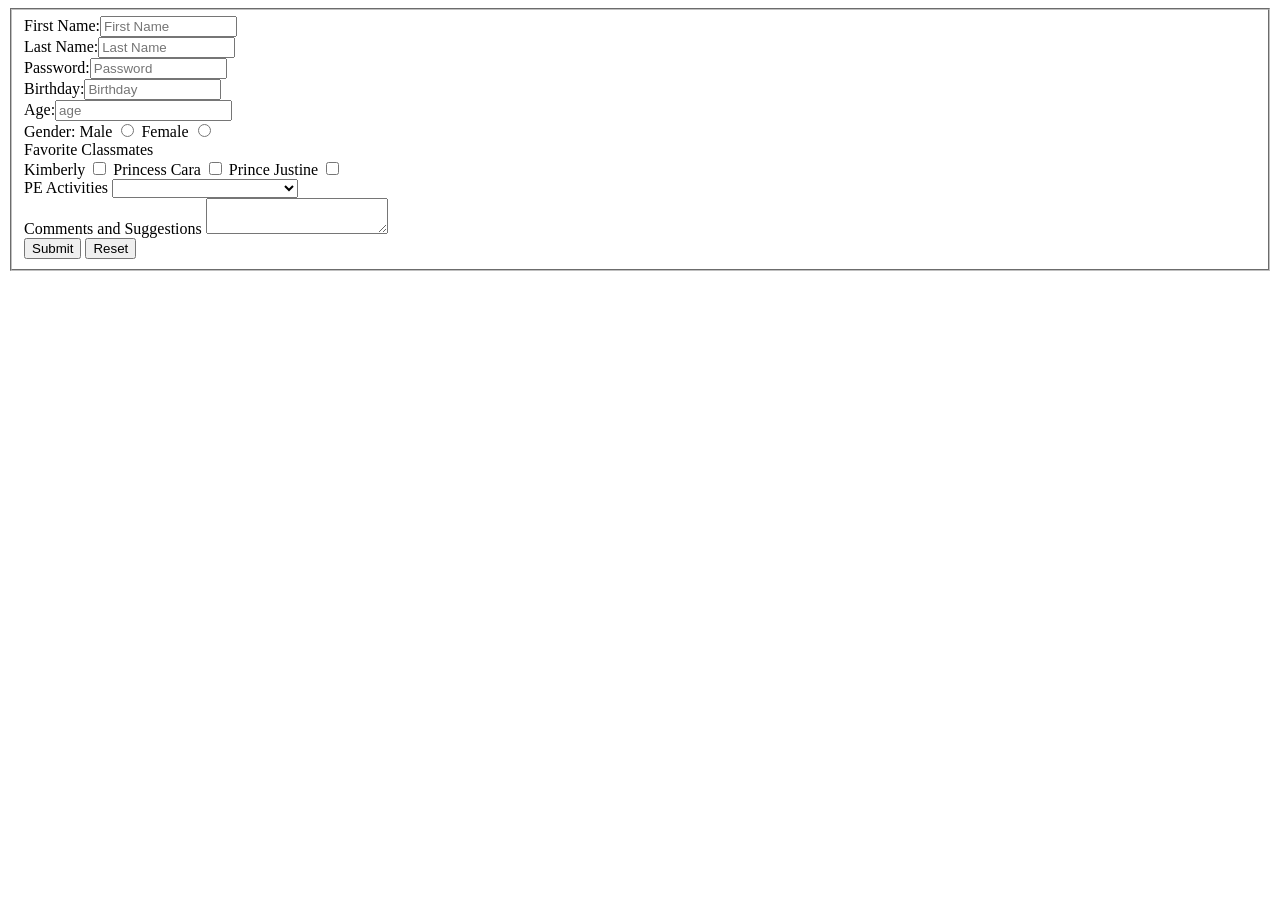
<file: portpolyo/apat.html>
<!DOCTYPE html>
<html lang="en"
<head>
    <meta charset="UTF-8"
    <meta name="viewport" content="width=device-width, initial scale=1.0">
    <title>Sample Registration Form</title>
</head>
<body>
    <fieldset>
       <Form>
        <label>First Name:</label><input type="text" size="15" placeholder="First Name">
        <br>
        <label>Last Name:</label><input type="text" size="15" placeholder="Last Name">
        <br>
        <label>Password:</label><input type="password" size="15" placeholder="Password">
        <br>
        <label>Birthday:</label><input type="data" size="15" placeholder="Birthday">
        <br>
        <label>Age:</label><input type="number" size="5" placeholder="age">
        <br>
        Gender:
        <label>Male</label>
        <input type="radio" name="gender" value="Male">  
        <label>Female</label>
        <input type="radio" name="gender" value="Female"  >
        <br>
        Favorite Classmates
        <br>
        <label>Kimberly</label>
        <input type="checkbox" name="Kim" value="Kim">
        <label>Princess Cara</label>
        <input type="checkbox" name="Cara" value="Cara">
        <label>Prince Justine</label>
        <input type="checkbox" name="Justine" value="Justine">
        <br>
        <label>PE Activities</label>
        <select name="PE">
                <option></option>
            <optgroup label="Isometric Exercises">
                <option>Stand Still</option>
                <option>Active Beast</option>
            </optgroup>
            <option>Gymnastics</option>
            <option>Swimming</option>
            <option>Team and Individiual Sports</option>
        </select>
    <br>
    <label>Comments and Suggestions</label>
    <textarea placeholder="Type your comments">

    </textarea>
    <br>
    <button type="submit">Submit</button>
    <button type="reset">Reset</button>









        </form>
    </fieldset>


</body>
</html>
</file>
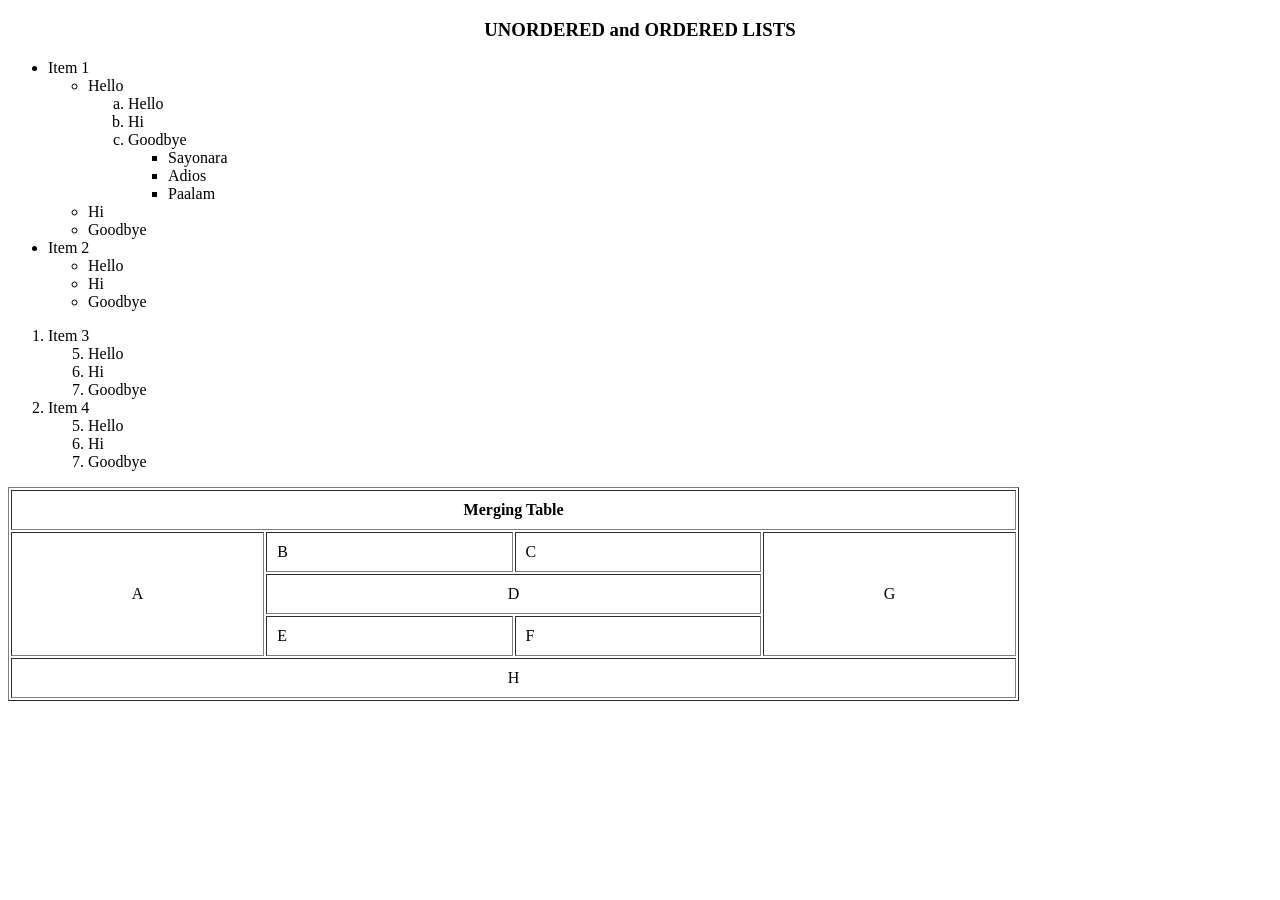
<file: portpolyo/dos.html>
<!DOCTYPE html>
<html>
<head>
    <title>HTML Lists</title>
</head>
<body>

<h3 style="text-align:center;">UNORDERED and ORDERED LISTS</h3>

<ul>
    <li>Item 1
        <ul>
            <li>Hello
                <ol type="a">
                    <li>Hello</li>
                    <li>Hi</li>
                    <li>Goodbye
                        <ul>
                            <li>Sayonara</li>
                            <li>Adios</li>
                            <li>Paalam</li>
                        </ul>
                    </li>
                </ol>
            </li>
            <li>Hi</li>
            <li>Goodbye</li>
        </ul>
    </li>

    <li>Item 2
        <ul>
            <li>Hello</li>
            <li>Hi</li>
            <li>Goodbye</li>
        </ul>
    </li>
</ul>

<ol>
    <li>Item 3
        <ol start="5">
            <li>Hello</li>
            <li>Hi</li>
            <li>Goodbye</li>
        </ol>
    </li>

    <li>Item 4
        <ol start="5">
            <li>Hello</li>
            <li>Hi</li>
            <li>Goodbye</li>
        </ol>
    </li>
</ol>

</body>
</html>

<!DOCTYPE html>
<html>
<head>
    <title>HTML Table</title>
</head>
<body>


<table border="1" width="80%" cellpadding="10">
    <tr>
        <th colspan="6">Merging Table</th>
    </tr>

    <tr>
        <td rowspan="3" align="center">A</td>
        <td>B</td>
        <td colspan="2">C</td>
        <td rowspan="3" align="center">G</td>
    </tr>

    <tr>
        <td colspan="3" align="center">D</td>
    </tr>

    <tr>
        <td>E</td>
        <td colspan="2">F</td>
    </tr>

    <tr>
        <td colspan="5" align="center">H</td>
    </tr>
</table>

</body>
</html>
</file>
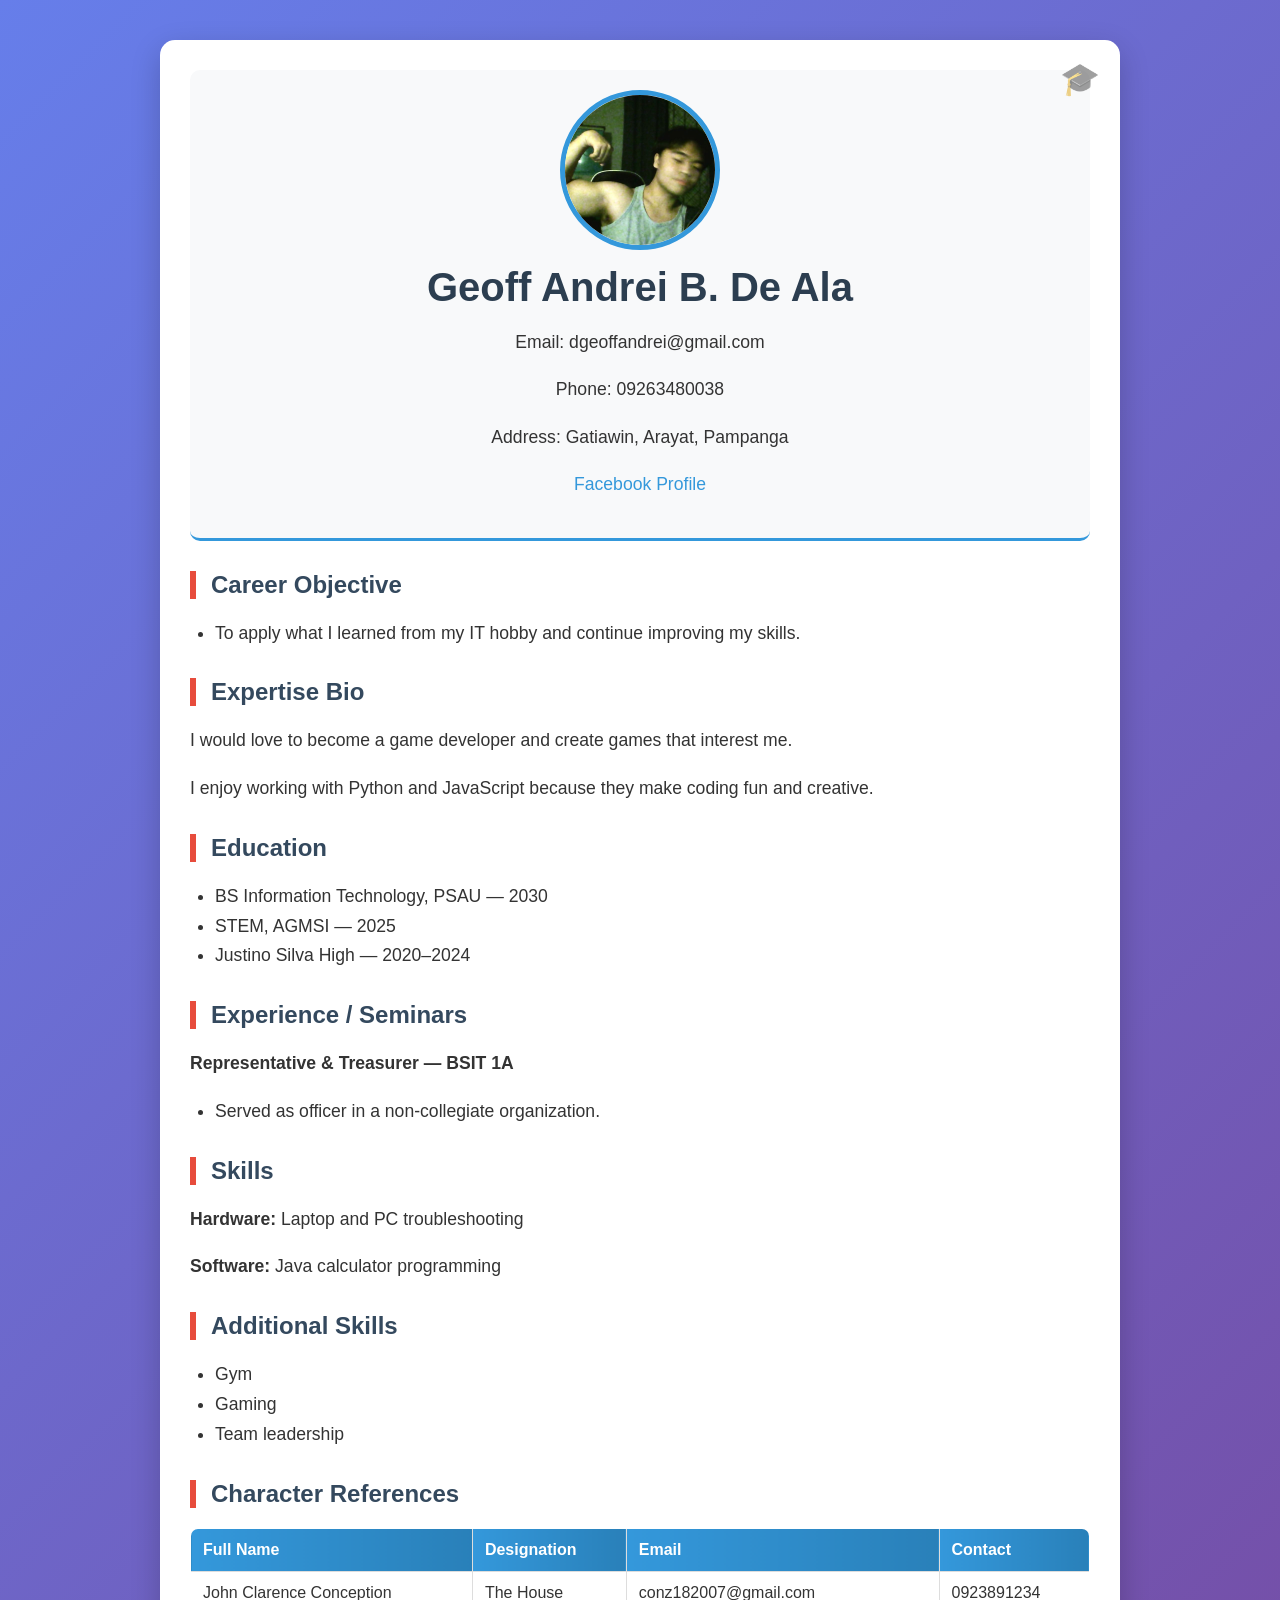
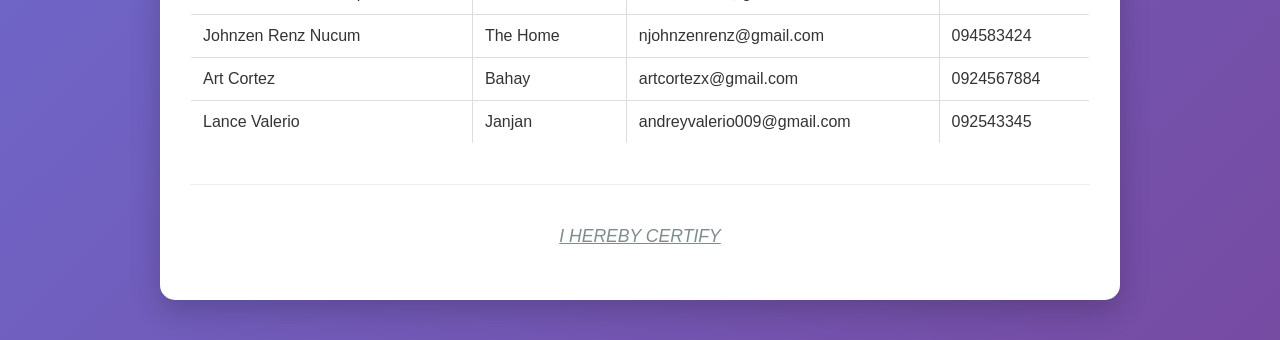
<file: portpolyo/lima.html.html>
<!DOCTYPE html>
<html lang="en">
<head>
<meta charset="UTF-8">
<title>My Resume</title>
<style>
/* ===== Basic Reset ===== */
body {
    font-family: 'Segoe UI', Tahoma, Geneva, Verdana, sans-serif; /* More modern font for student vibe */
    background: linear-gradient(135deg, #667eea 0%, #764ba2 100%); /* Gradient background for a fresh look */
    margin: 0;
    padding: 0;
    color: #333;
}

/* ===== Main Container ===== */
.container {
    width: 80%; /* Slightly wider for better layout */
    max-width: 900px; /* Max width to keep it readable */
    margin: 40px auto;
    background: white;
    padding: 30px;
    border-radius: 15px; /* More rounded for a softer, student feel */
    box-shadow: 0 10px 30px rgba(0,0,0,0.2); /* Deeper shadow for depth */
    position: relative;
}

/* ===== Header ===== */
.header {
    text-align: center;
    border-bottom: 3px solid #3498db; /* Thicker border with accent color */
    padding-bottom: 20px;
    margin-bottom: 30px;
    background: #f8f9fa; /* Light background for header */
    border-radius: 10px;
    padding: 20px;
}

.header img {
    width: 150px; /* Slightly larger for prominence */
    height: 150px; /* Make it square for better centering */
    border-radius: 50%;
    margin-bottom: 15px;
    border: 5px solid #3498db; /* Add a border for a polished look */
    object-fit: cover; /* Ensure image fits nicely */
    display: block;
    margin-left: auto;
    margin-right: auto; /* Explicitly center the image */
}

h1 {
    margin: 10px 0;
    color: #2c3e50;
    font-size: 2.5em; /* Larger for emphasis */
    font-weight: 700;
}

/* ===== Section Titles ===== */
h2 {
    color: #34495e;
    border-left: 6px solid #e74c3c; /* Red accent for energy */
    padding-left: 15px;
    margin-top: 30px;
    font-size: 1.5em;
    font-weight: 600;
}

/* ===== Text Styling ===== */
p, li {
    line-height: 1.7;
    font-size: 1.1em;
}

/* ===== Lists ===== */
ul {
    padding-left: 25px;
}

/* ===== Table ===== */
table {
    width: 100%;
    border-collapse: collapse;
    margin-top: 15px;
    border-radius: 8px;
    overflow: hidden; /* For rounded corners */
}

table, th, td {
    border: 1px solid #ddd;
}

th, td {
    padding: 12px;
    text-align: left;
}

th {
    background: linear-gradient(90deg, #3498db, #2980b9); /* Gradient header for table */
    color: white;
    font-weight: 600;
}

/* ===== Links ===== */
a {
    color: #3498db;
    text-decoration: none;
    font-weight: 500;
}

a:hover {
    text-decoration: underline;
    color: #2980b9;
}

/* ===== Additional Student Touches ===== */
.container::before {
    content: "🎓"; /* Fun icon for student theme */
    position: absolute;
    top: 20px;
    right: 20px;
    font-size: 2em;
    opacity: 0.5;
}

.footer-cert {
    text-align: center;
    margin-top: 40px;
    font-style: italic;
    color: #7f8c8d;
    border-top: 1px solid #ecf0f1;
    padding-top: 20px;
}
</style>
</head>

<body>

<div class="container">

<div class="header">
    <img src="yip.jpg" alt="Profile Picture">
    <h1>Geoff Andrei B. De Ala</h1>
    <p>Email: dgeoffandrei@gmail.com</p>
    <p>Phone: 09263480038</p>
    <p>Address: Gatiawin, Arayat, Pampanga</p>
    <p><a href="https://www.facebook.com/profile.php?id=61578636062281">Facebook Profile</a></p>
</div>

<h2>Career Objective</h2>
<ul>
    <li>To apply what I learned from my IT hobby and continue improving my skills.</li>
</ul>

<h2>Expertise Bio</h2>
<p>I would love to become a game developer and create games that interest me.</p>
<p>I enjoy working with Python and JavaScript because they make coding fun and creative.</p>

<h2>Education</h2>
<ul>
    <li>BS Information Technology, PSAU — 2030</li>
    <li>STEM, AGMSI — 2025</li>
    <li>Justino Silva High — 2020–2024</li>
</ul>

<h2>Experience / Seminars</h2>
<p><b>Representative & Treasurer — BSIT 1A</b></p>
<ul>
    <li>Served as officer in a non-collegiate organization.</li>
</ul>

<h2>Skills</h2>
<p><b>Hardware:</b> Laptop and PC troubleshooting</p>
<p><b>Software:</b> Java calculator programming</p>

<h2>Additional Skills</h2>
<ul>
    <li>Gym</li>
    <li>Gaming</li>
    <li>Team leadership</li>
</ul>

<h2>Character References</h2>
<table>
<tr>
    <th>Full Name</th>
    <th>Designation</th>
    <th>Email</th>
    <th>Contact</th>
</tr>
<tr>
    <td>John Clarence Conception</td>
    <td>The House</td>
    <td>conz182007@gmail.com</td>
    <td>0923891234</td>
</tr>
<tr>
    <td>Johnzen Renz Nucum</td>
    <td>The Home</td>
    <td>njohnzenrenz@gmail.com</td>
    <td>094583424</td>
</tr>
<tr>
    <td>Art Cortez</td>
    <td>Bahay</td>
    <td>artcortezx@gmail.com</td>
    <td>0924567884</td>
</tr>
<tr>
    <td>Lance Valerio</td>
    <td>Janjan</td>
    <td>andreyvalerio009@gmail.com</td>
    <td>092543345</td>
</tr>
</table>

<div class="footer-cert">
    <p><i><u>I HEREBY CERTIFY</u></i></p>
</div>

</div>
</body>
</html>
</file>
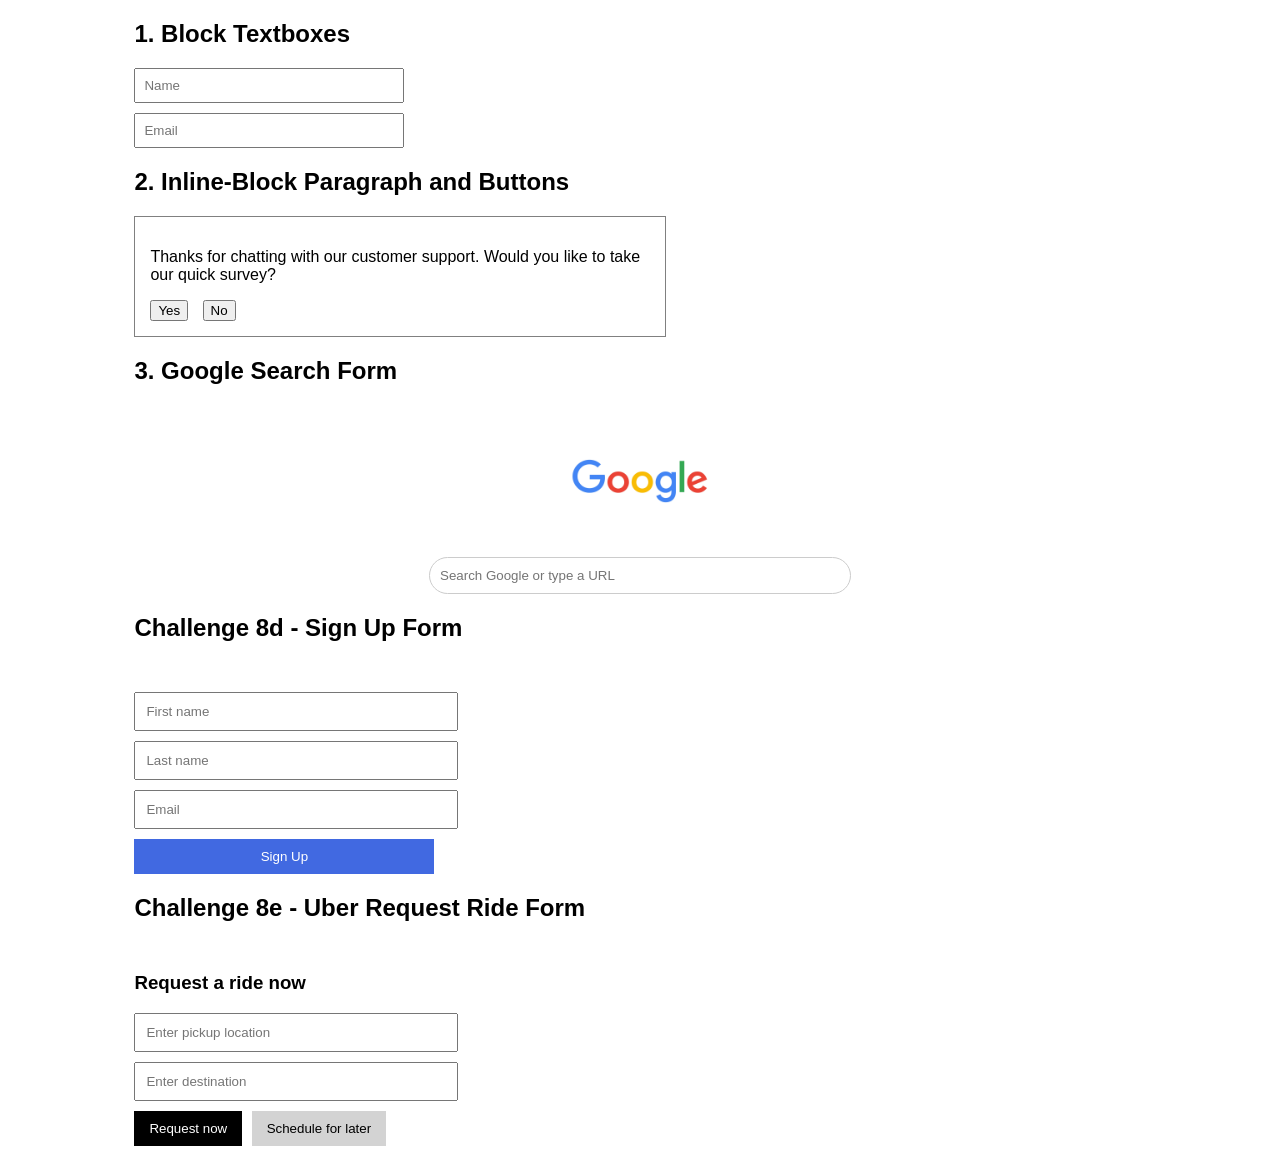
<file: portpolyo/six.html.html>
<!DOCTYPE html>
<html>
<head>
    <title>Lab Task 6 - Display Property</title>

    <style>
        body{
            font-family: Arial, sans-serif;
        }

        .container{
            width: 80%;
            margin: auto;
        }

        .block-input{
            display: block;
            width: 250px;
            padding: 8px;
            margin-bottom: 10px;
        }

        .inline-box{
            display: inline-block;
            vertical-align: middle;
            margin-right: 10px;
        }

        .survey-box{
            border: 1px solid gray;
            padding: 15px;
            margin-top: 20px;
            width: 500px;
        }

        .google-section{
            margin-top: 40px;
        }

        .google-logo{
            display: block;
            margin: 20px auto;
            width: 200px;
        }

        .search-box{
            display: block;
            width: 400px;
            padding: 10px;
            margin: auto;
            border-radius: 20px;
            border: 1px solid #ccc;
        }

        .signup{
            margin-top: 50px;
            width: 300px;
        }

        .signup input{
            display: block;
            width: 100%;
            padding: 10px;
            margin-bottom: 10px;
        }

        .signup button{
            width: 100%;
            padding: 10px;
            background-color: royalblue;
            color: white;
            border: none;
        }

        .uber{
            margin-top: 50px;
            width: 300px;
        }

        .uber input{
            display: block;
            width: 100%;
            padding: 10px;
            margin-bottom: 10px;
        }

        .uber button{
            display: inline-block;
            padding: 10px 15px;
            margin-right: 5px;
            border: none;
        }

        .black-btn{
            background: black;
            color: white;
        }

        .gray-btn{
            background: lightgray;
        }

    </style>
</head>

<body>

<div class="container">

    <h2>1. Block Textboxes</h2>
    <input type="text" class="block-input" placeholder="Name">
    <input type="email" class="block-input" placeholder="Email">


    <h2>2. Inline-Block Paragraph and Buttons</h2>
    <div class="survey-box">
        <p class="inline-box">
            Thanks for chatting with our customer support.
            Would you like to take our quick survey?
        </p>

        <button class="inline-box">Yes</button>
        <button class="inline-box">No</button>
    </div>


    <h2>3. Google Search Form</h2>
    <div class="google-section">
        <img src="unnamed.webp" class="google-logo" alt="Google Logo">

        <input type="text" class="search-box" 
        placeholder="Search Google or type a URL">
    </div>


    <h2>Challenge 8d - Sign Up Form</h2>
    <div class="signup">
        <input type="text" placeholder="First name">
        <input type="text" placeholder="Last name">
        <input type="email" placeholder="Email">
        <button>Sign Up</button>
    </div>


    <h2>Challenge 8e - Uber Request Ride Form</h2>
    <div class="uber">
        <h3>Request a ride now</h3>
        <input type="text" placeholder="Enter pickup location">
        <input type="text" placeholder="Enter destination">

        <button class="black-btn">Request now</button>
        <button class="gray-btn">Schedule for later</button>
    </div>

</div>

</body>
</html>
</file>
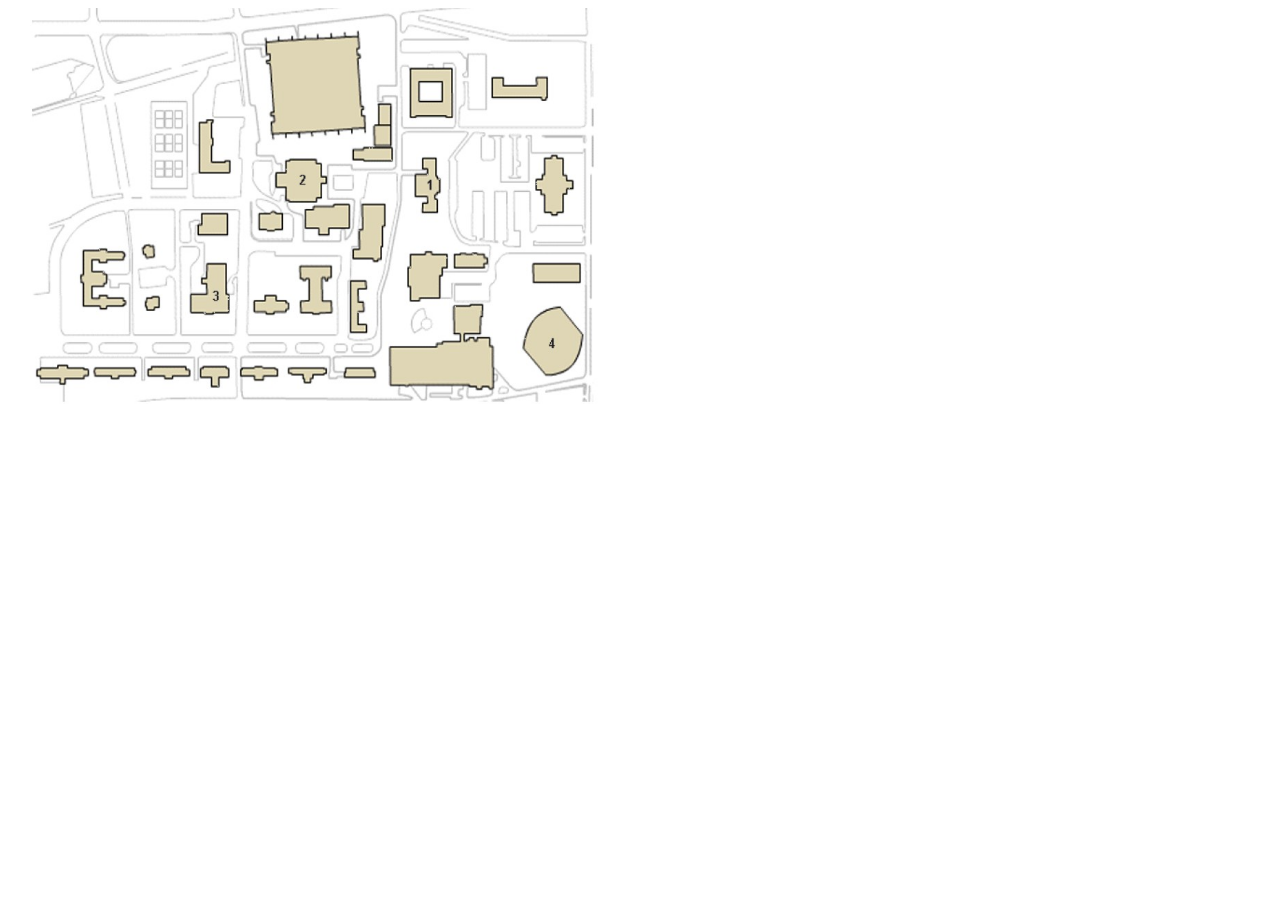
<file: portpolyo/tres.html.html>
<!DOCTYPE html>

<html>
<head>
  <meta charset=UTF-8>
   <title>ETSU Campus Image Map</title>

  <title>Image map</title>
</head>
<body>


<img src="Etu Website.jpg" width="600" height="396" alt="Image" usemap="#image-map" >


<map name="image-map">
    <area target="_blank" 
      alt="Click to go to Computer Science Org" 
      title=" Click to go to Computer Science Org" 
      href=" https://www.computerscience.org/" 
      coords="415,153,429,152,432,203,415,204,415,191,407,190,409,174" 
      shape="poly">
    <area target="_blank" 
      alt=" Click to go to College of Business and Technology Home Page." 
      title="Click to go to College of Business and Technology Home Page."
      href="https://asingan.psu.edu.ph/college-of-technology-and-business/"
      coords="269,157,269,196,309,196,306,15"
      shape="poly">
    <area target="_blank" 
      alt="Click to go to Department IC Technology Home Page." 
      title="Click to go to Department IC Technology Home Page."
      href="https://dict.gov.ph/" 
      coords="187,256,187,284,168,282,170,308,207,310,213,25"
      shape="poly">
    <area target="_blank"
      alt= "Click to go to Harper Library Home Page."
      title=" Click to go to Harper Library Home Page."
      href="https://www.harper-adams.ac.uk/study/902/the-library/" 
      coords="554,336,30" 
      shape="circle">
</map>
</body>
</html>
</file>
